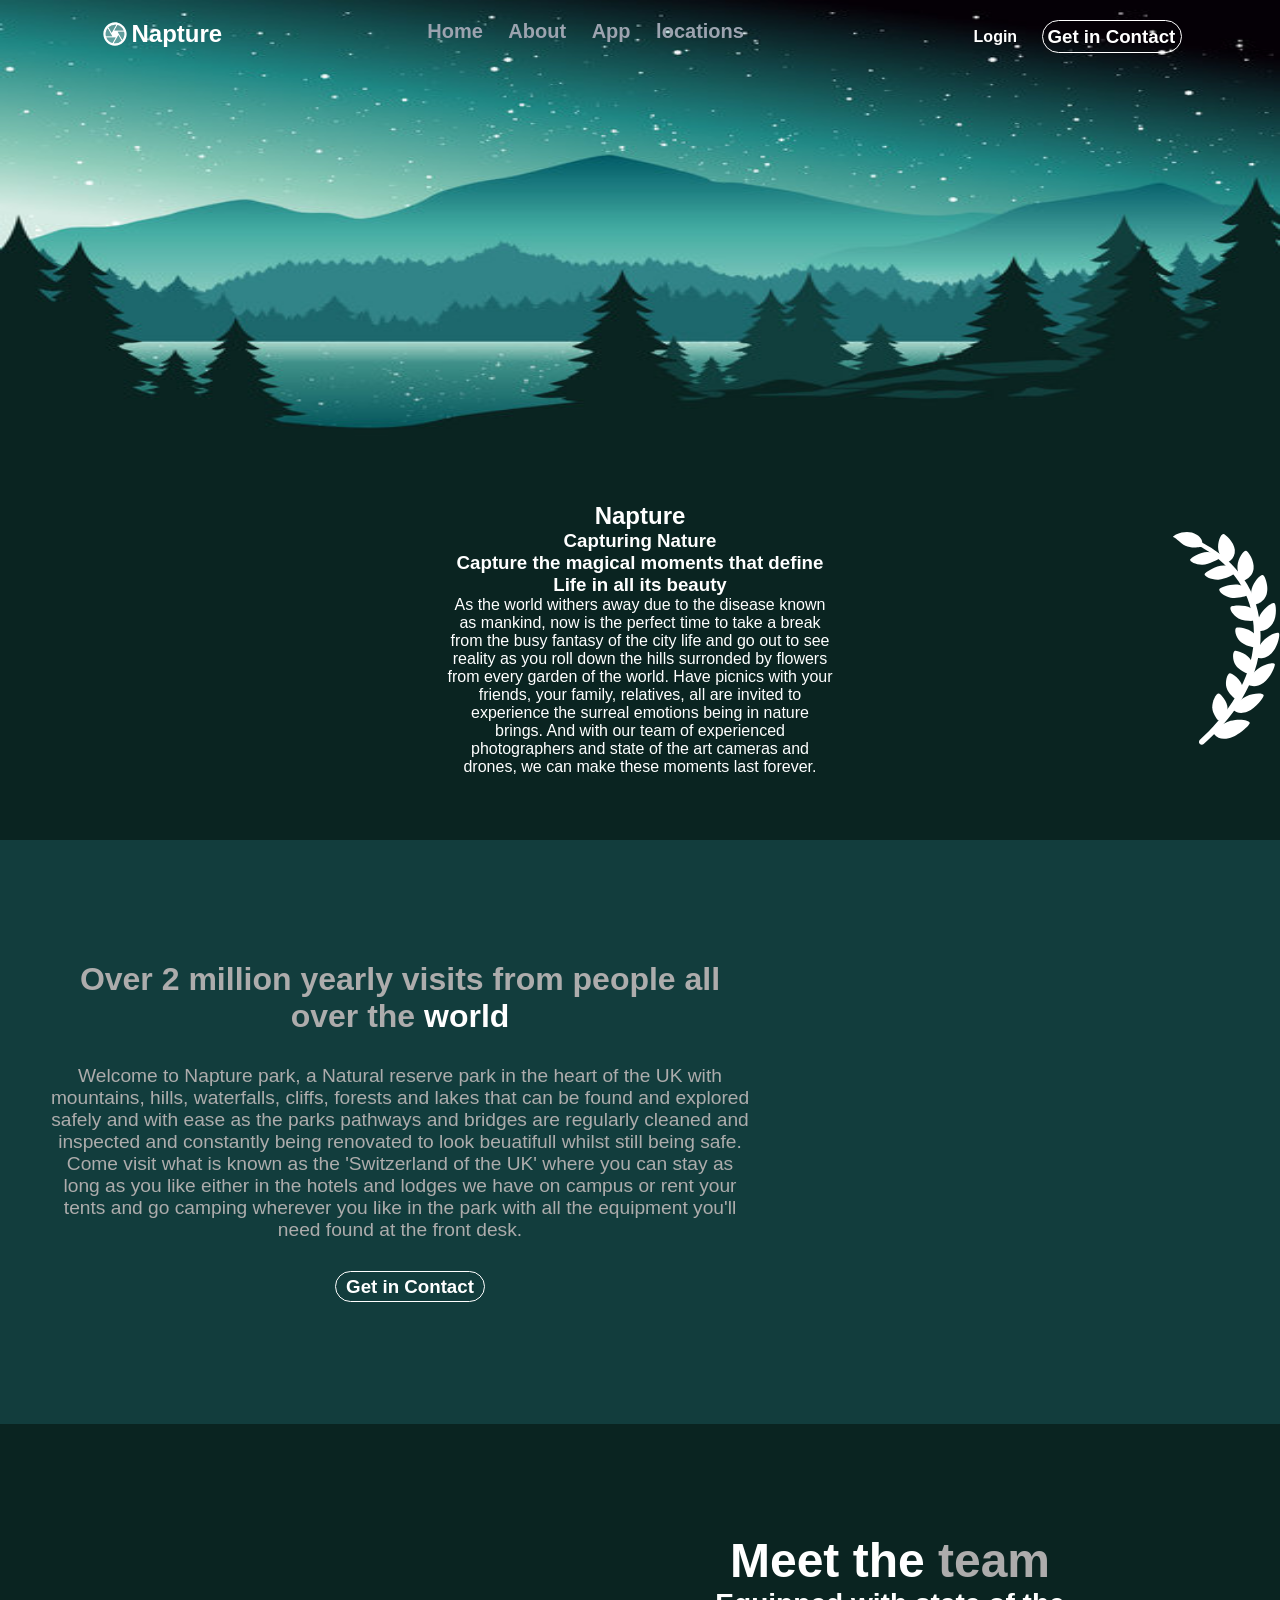
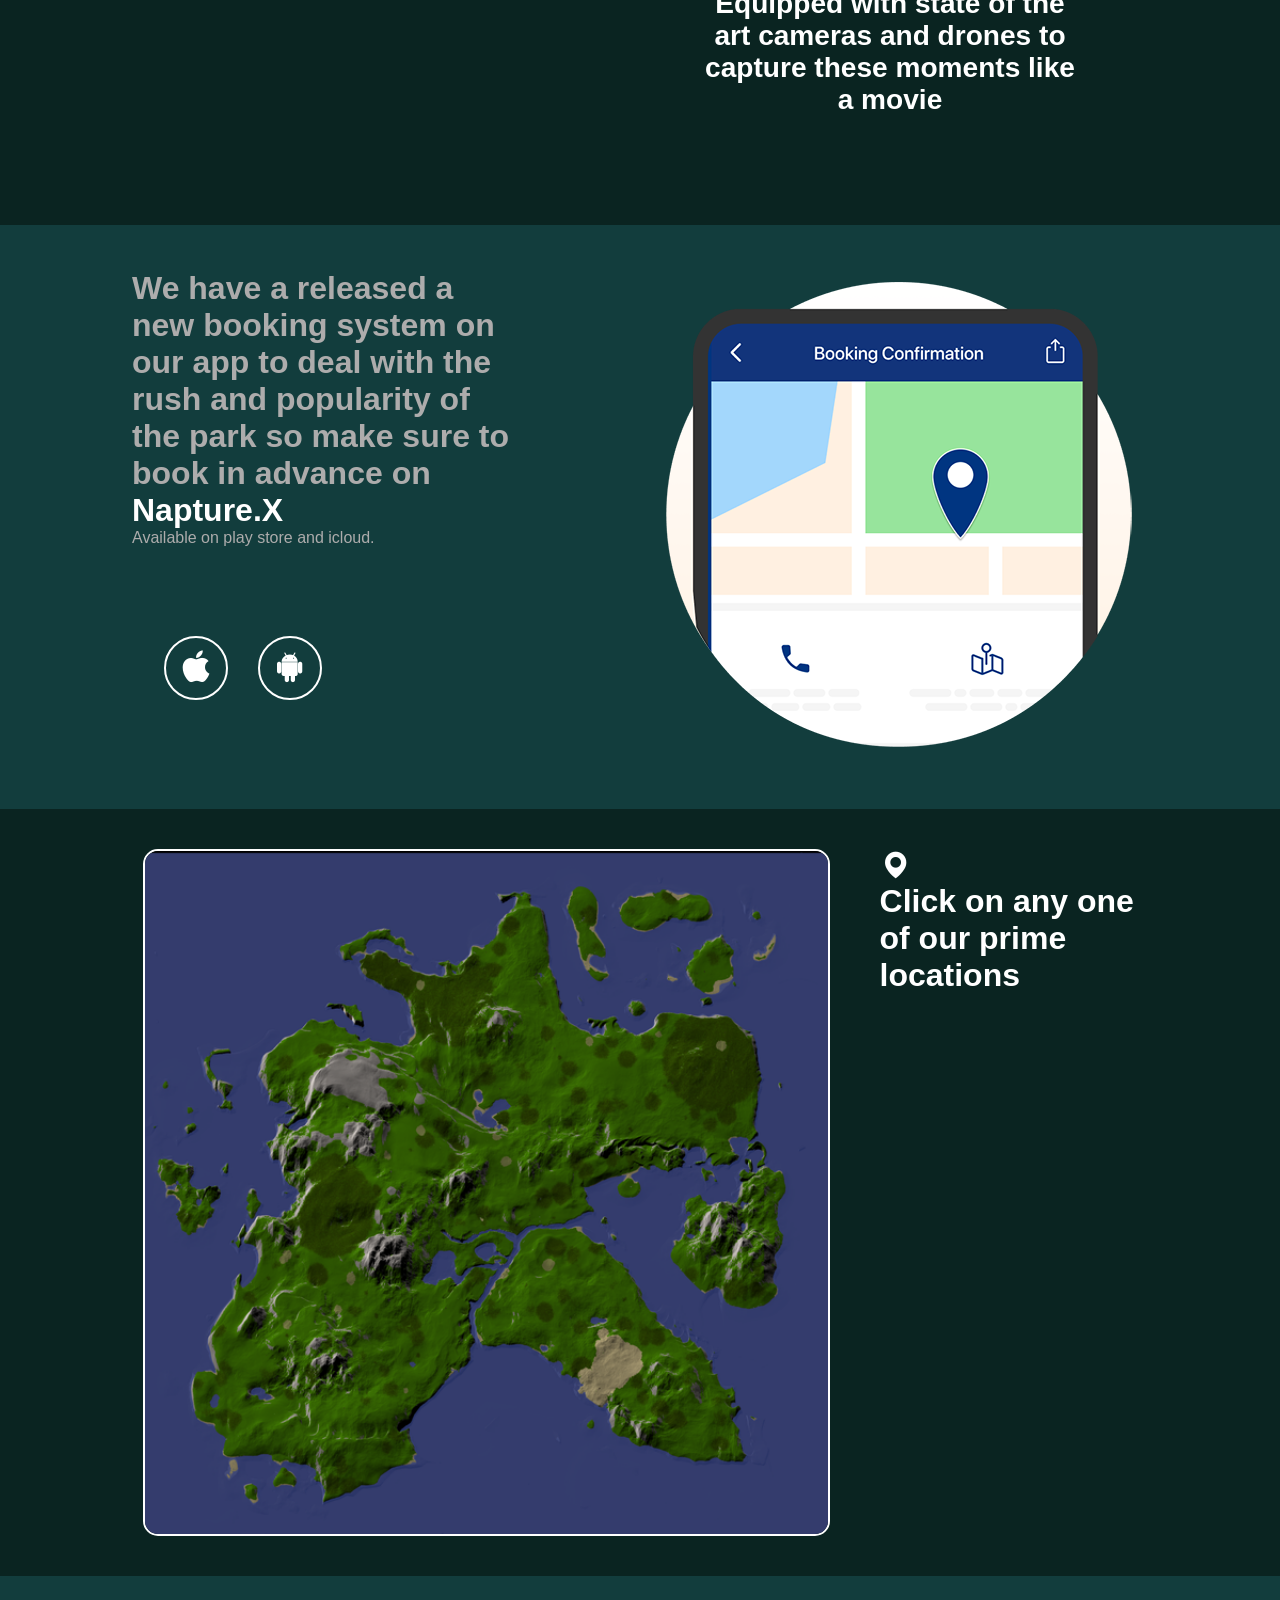
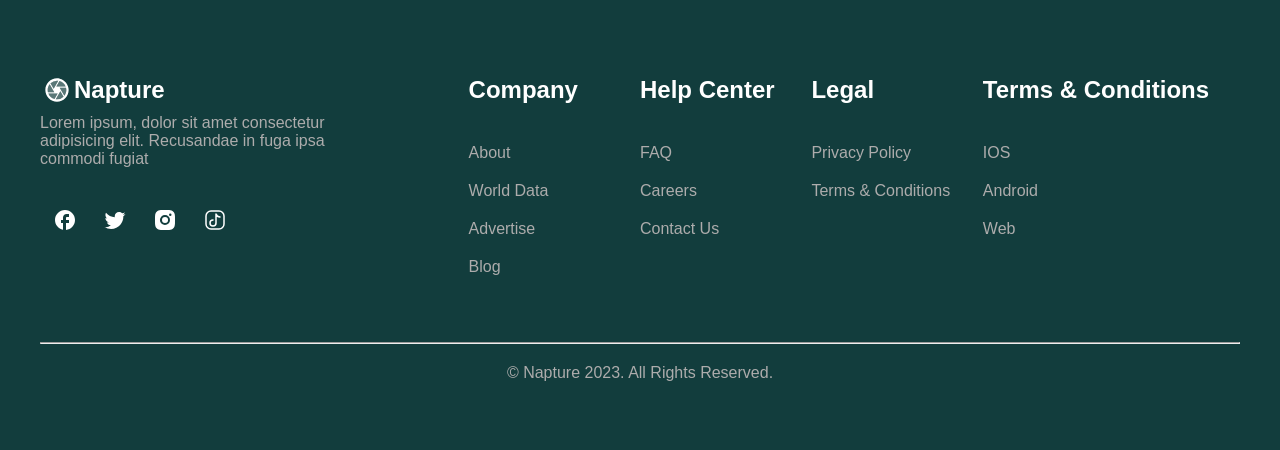
<file: index.html>
<!DOCTYPE html>
<html lang="en">

<head>
  <meta charset="UTF-8">
  <meta name="viewport" content="width=device-width, initial-scale=1.0">
  <link href='https://unpkg.com/boxicons@2.1.4/css/boxicons.min.css' rel='stylesheet'>

  <link rel="stylesheet" href="./main.css">
  <title>Main Page</title>
</head>

<header>
  <div class="firstCont">
    <svg xmlns="http://www.w3.org/2000/svg" width="34" height="28" viewBox="0 0 24 24">
      <path fill="white"
        d="M10.9 19.91c.36.05.72.09 1.1.09a8 8 0 0 0 5.61-2.3L14.89 13l-3.99 6.91zm-1.04-.21l2.71-4.7H4.59a8.033 8.033 0 0 0 5.27 4.7zM8.54 12L5.7 7.09A7.96 7.96 0 0 0 4 12c0 .69.1 1.36.26 2h5.43l-1.15-2zm9.76 4.91A7.96 7.96 0 0 0 20 12c0-.69-.1-1.36-.26-2h-5.43l3.99 6.91zM13.73 9h5.68a8.025 8.025 0 0 0-5.28-4.7L11.42 9h2.31zm-3.46 0l2.83-4.92C12.74 4.03 12.37 4 12 4c-2.18 0-4.16.88-5.6 2.3L9.12 11l1.15-2z"
        opacity=".3" />
      <path fill="white"
        d="M12 22c5.52 0 10-4.48 10-10c0-4.75-3.31-8.72-7.75-9.74l-.08-.04l-.01.02C13.46 2.09 12.74 2 12 2C6.48 2 2 6.48 2 12s4.48 10 10 10zm0-2c-.38 0-.74-.04-1.1-.09L14.89 13l2.72 4.7A8 8 0 0 1 12 20zm8-8c0 1.85-.64 3.55-1.7 4.91l-4-6.91h5.43c.17.64.27 1.31.27 2zm-.59-3h-7.99l2.71-4.7c2.4.66 4.35 2.42 5.28 4.7zM12 4c.37 0 .74.03 1.1.08L10.27 9l-1.15 2L6.4 6.3A7.958 7.958 0 0 1 12 4zm-8 8c0-1.85.64-3.55 1.7-4.91L8.54 12l1.15 2H4.26C4.1 13.36 4 12.69 4 12zm6.27 3h2.3l-2.71 4.7A8.05 8.05 0 0 1 4.58 15h5.69z" />
    </svg>
    <div class="Name">
      <a href="">
        <h2>Napture</h2>
      </a>
    </div>
  </div>

  <nav id="navbar">
    <div class="dropdown">
      <div class="dropBtnCont">
        <button class="dropbtn">
          <!--the hamburger icon-->
          <svg xmlns="http://www.w3.org/2000/svg" width="40" height="40" viewBox="0 0 24 24">
            <path fill="white" d="M4 6h16v2H4zm0 5h16v2H4zm0 5h16v2H4z" />
          </svg>
          <!--the hamburger icon-->
        </button>
      </div>
      <div class="dropdown-content">
        <a class="nav-link" href="#cardOne">
          Home
        </a>

        <a class="nav-link" href="#cardTwo">
          About
        </a>

        <a class="nav-link" href="#cardFour">
          App
        </a>

        <a class="nav-link" href="#cardFive">
          locations
        </a>
      </div>
    </div>
  </nav>

  <div class="headerExtra">
    <div class="log">
      <a id="logBtn">
        <h4>Login</h4>
      </a>
    </div>
    <div class="GIC">
      <a id="GICbtn">
        <h3>Get in Contact</h3>
      </a>
    </div>
  </div>
</header>

<body>
  <div class="gridContainer">
    <img class="natureBack" src="images/nature background.jpg">

    <div id="cardOne">
      <img class="hidden" src="./images/award-left.svg" alt="">
      <section class="oneSectionFirst hidden">
        <div class="Rating">
          <div class="Stars">
            <i class='bx bxs-star'></i>
            <i class='bx bxs-star'></i>
            <i class='bx bxs-star'></i>
            <i class='bx bxs-star'></i>
            <i class='bx bxs-star-half'></i>
          </div>

          <h4>"Beautifull scenary, with polite and proffesional staff. Me and my family loved our 5day stay here."
            <b></b> Stewart Jones
          </h4>
        </div>
      </section>
      <img class="hidden" src="./images/award-right.svg" alt="">
      <section class="oneSectionSecond">
        <h1>Napture</h1>
        <h3>Capturing Nature</h3>
        <h3>Capture the magical moments that define Life in all its beauty</h3>
        <p>As the world withers away due to the disease known as mankind, now is the perfect time to take a break from
          the
          busy fantasy of the city life and go out to see reality as you roll down the hills surronded by flowers from
          every garden of the world. Have picnics with your friends, your family, relatives, all are invited to
          experience
          the surreal emotions being in nature brings. And with our team of experienced photographers and state of the
          art
          cameras and drones, we can make these moments last forever.</p>
      </section>

      <img class="hidden" src="./images/award-left.svg" alt="">
      <section class="oneSectionFirst hidden">
        <div class="Rating">
          <div class="Stars">
            <i class='bx bxs-star'></i>
            <i class='bx bxs-star'></i>
            <i class='bx bxs-star'></i>
            <i class='bx bxs-star'></i>
            <i class='bx bxs-star-half'></i>
          </div>

          <h4>"Beautifull scenary, with polite and proffesional staff. Me and my family loved our 5day stay here."
            <b></b> Stewart Jones
          </h4>
        </div>
      </section>
      <img src="./images/award-right.svg" alt="">
    </div>

    <div id="cardTwo">
      <div class="txt-btn">
        <h1>Over 2 million yearly visits from people all over the <span class="lastWrd">world</span></h1>
        <p>Welcome to Napture park, a Natural reserve park in the heart of the UK with mountains, hills, waterfalls,
          cliffs, forests and lakes that can be found and explored safely and with ease as the parks pathways and
          bridges are regularly cleaned and inspected and constantly being renovated to look beuatifull whilst still
          being safe.
          Come visit what is known as the 'Switzerland of the UK' where you can stay as long as you like either in the
          hotels and lodges we have on campus or rent your tents and go camping wherever you like in the park with all
          the equipment you'll need found at the front desk.</p>
        <div class="headerExtra">
          <div class="GIC">
            <a id="GICbtnG">
              <h3>Get in Contact</h3>
            </a>
          </div>
        </div>
      </div>
      <div class="gallery hidden">
        <a class="logojs" target="_blank" href="../images/img-grid-1.jpg"><img src="./images/img-grid-1.jpg"
            alt=""></a>
        <a class="logojs" target="_blank" href="../images/img-grid-2.jpg"><img src="./images/img-grid-2.jpg"
            alt=""></a>
        <a class="logojs" target="_blank" href="../images/img-grid-3.jpg"><img src="./images/img-grid-3.jpg"
            alt=""></a>
        <a class="logojs" target="_blank" href="../images/img-grid-4.jpg"><img src="./images/img-grid-4.jpg"
            alt=""></a>
        <a class="logojs" target="_blank" href="../images/img-grid-5.jpg"><img src="./images/img-grid-5.jpg"
            alt=""></a>
      </div>
    </div>

    <div id="cardThree">
      <div class="cameraTeam hidden">
        <a class="logojs" target="_blank" href="../images/Cteam-1.jpeg"><img src="./images/Cteam-1.jpeg"></a>
        <a class="logojs" target="_blank" href="../images/Cteam-2.jpeg"><img src="./images/Cteam-2.jpeg"></a>
        <a class="logojs" target="_blank" href="../images/Cteam-3.jpeg"><img src="./images/Cteam-3.jpeg"></a>
      </div>
      <div class="text">
        <h1>Meet the <span class="lastWrdTwo">team</span></h1>
        <h3>Equipped with state of the art cameras and drones to capture these moments
          like a movie</h3>
      </div>
    </div>

    <div id="cardFour">
      <div class="txt">
        <h1>We have a released a new booking system on our app to deal with the rush and popularity of the park so make
          sure to book in advance on <span class="lastWrd">Napture.X</span></h1>
        <p>Available on play store and icloud.</p>
        <div class="home-sci2">
          <a class="logojs" target="_blank" href="https://www.apple.com/"><i class='bx bxl-apple'></i></a>
          <a class="logojs" target="_blank" href="https://android.com/"><i class='bx bxl-android'></i></a>
        </div>
      </div>
      <div>
        <a target="_blank" href="http://napture.com"><img class="transform" src="./images/iphone-booking.png"></a>
      </div>
    </div>

    <div>

      <div class="green">
        <div id="cardFive">
          <div class="map">
            <img src="./images/park-map.png" />
            <div id="imgBtnA" class="firstSpot logojs hidden imgBtn"><i class='bx bxs-map'></i></div>
            <div id="imgBtnB" class="secondSpot logojs hidden imgBtn"><i class='bx bxs-map'></i></div>
            <div id="imgBtnC" class="thirdSpot logojs hidden imgBtn"><i class='bx bxs-map'></i></div>
            <div id="imgBtnD" class="fourthSpot logojs hidden imgBtn"><i class='bx bxs-map'></i></div>
          </div>
          <div class="primeLctn">
            <i class='bx bxs-map'></i>
            <h1>Click on any one of our prime locations</h1>
          </div>
        </div>
      </div>
    </div>
    <div id="cardSix">
      <div class="allContent">
        <div class="footContent">
          <div class="firstSection">
            <div class="nameLogo">
              <svg xmlns="http://www.w3.org/2000/svg" width="34" height="28" viewBox="0 0 24 24">
                <path fill="white" d="M10.9 19.91c.36.05.72.09 1.1.09a8 8 0 0 0 5.61-2.3L14.89 13l-3.99 6.91zm-1.04-.21l2.71-4.7H4.59a8.033 8.033 0 0 0 5.27 4.7zM8.54 12L5.7 7.09A7.96 7.96 0 0 0 4 12c0 .69.1
                   1.36.26 2h5.43l-1.15-2zm9.76 4.91A7.96 7.96 0 0 0 20 12c0-.69-.1-1.36-.26-2h-5.43l3.99 6.91zM13.73 9h5.68a8.025 8.025 0 0 0-5.28-4.7L11.42 9h2.31zm-3.46 0l2.83-4.92C12.74 4.03 12.37 4 12
                    4c-2.18 0-4.16.88-5.6 2.3L9.12 11l1.15-2z" opacity=".3" />
                <path fill="white"
                  d="M12 22c5.52 0 10-4.48 10-10c0-4.75-3.31-8.72-7.75-9.74l-.08-.04l-.01.02C13.46 2.09 12.74 2 12 2C6.48 2 2 6.48 2 12s4.48 10 10 10zm0-2c-.38 0-.74-.04-1.1-.09L14.89 13l2.72 4.7A8 8 0 0 1 12
                   20zm8-8c0 1.85-.64 3.55-1.7 4.91l-4-6.91h5.43c.17.64.27 1.31.27 2zm-.59-3h-7.99l2.71-4.7c2.4.66 4.35 2.42 5.28 4.7zM12 4c.37 0 .74.03 1.1.08L10.27 9l-1.15 2L6.4 6.3A7.958 7.958 0 0 1 12 4zm-8
                    8c0-1.85.64-3.55 1.7-4.91L8.54 12l1.15 2H4.26C4.1 13.36 4 12.69 4 12zm6.27 3h2.3l-2.71 4.7A8.05 8.05 0 0 1 4.58 15h5.69z" />
              </svg>
              <h2>Napture</h2>
            </div>
            <p class="subName">Lorem ipsum, dolor sit amet consectetur adipisicing elit. Recusandae in fuga ipsa commodi
              fugiat</p>
            <div class="socialLogo">
              <a href="https://facebook.com"><svg xmlns="http://www.w3.org/2000/svg" width="24" height="24"
                  viewBox="0 0 24 24">
                  <path fill="white"
                    d="M22 12c0-5.52-4.48-10-10-10S2 6.48 2 12c0 4.84 3.44 8.87 8 9.8V15H8v-3h2V9.5C10 7.57 11.57 6 13.5 6H16v3h-2c-.55 0-1 .45-1 1v2h3v3h-3v6.95c5.05-.5 9-4.76 9-9.95z" />
                </svg></a>
              <a href="https://twitter.com">
                <svg xmlns="http://www.w3.org/2000/svg" width="24" height="24" viewBox="0 0 24 24">
                  <path fill="white"
                    d="M22.46 6c-.77.35-1.6.58-2.46.69c.88-.53 1.56-1.37 1.88-2.38c-.83.5-1.75.85-2.72 1.05C18.37 4.5 17.26 4 16 4c-2.35 0-4.27 1.92-4.27 4.29c0 .34.04.67.11.98C8.28 9.09 5.11 7.38 3 4.79c-.37.63-.58 1.37-.58 2.15c0 1.49.75 2.81 1.91 3.56c-.71 0-1.37-.2-1.95-.5v.03c0 2.08 1.48 3.82 3.44 4.21a4.22 4.22 0 0 1-1.93.07a4.28 4.28 0 0 0 4 2.98a8.521 8.521 0 0 1-5.33 1.84c-.34 0-.68-.02-1.02-.06C3.44 20.29 5.7 21 8.12 21C16 21 20.33 14.46 20.33 8.79c0-.19 0-.37-.01-.56c.84-.6 1.56-1.36 2.14-2.23Z" />
                </svg>
              </a>
              <a href="https://instagram.com"><svg xmlns="http://www.w3.org/2000/svg" width="24" height="24"
                  viewBox="0 0 24 24">
                  <path fill="white" d="M13.028 2.001a78.82 78.82 0 0 1 2.189.022l.194.007c.224.008.445.018.712.03c1.064.05 1.79.218 2.427.465c.66.254 1.216.598 1.772 1.154a4.908 4.908 0 0 1 1.153 1.771c.247.637.415
                     1.364.465 2.428c.012.266.022.488.03.712l.006.194a79 79 0 0 1 .023 2.188l.001.746v1.31a78.836 78.836 0 0 1-.023 2.189l-.006.194c-.008.224-.018.445-.03.712c-.05 1.064-.22 1.79-.466
                      2.427a4.884 4.884 0 0 1-1.153 1.772a4.915 4.915 0 0 1-1.772 1.153c-.637.247-1.363.415-2.427.465c-.267.012-.488.022-.712.03l-.194.006a79 79 0 0 1-2.189.023l-.746.001h-1.309a78.836
                       78.836 0 0 1-2.189-.023l-.194-.006a60.64 60.64 0 0 1-.712-.03c-1.064-.05-1.79-.22-2.428-.466a4.89 4.89 0 0 1-1.771-1.153a4.904 4.904 0 0 1-1.154-1.772c-.247-.637-.415-1.363-.465-2.427a74.367
                        74.367 0 0 1-.03-.712l-.005-.194A79.053 79.053 0 0 1 2 13.028v-2.056a78.82 78.82 0 0 1 .022-2.188l.007-.194c.008-.224.018-.446.03-.712c.05-1.065.218-1.79.465-2.428A4.88 4.88 0 0 1 3.68
                         3.68a4.897 4.897 0 0 1 1.77-1.155c.638-.247 1.363-.415 2.428-.465l.712-.03l.194-.005A79.053 79.053 0 0 1 10.972 2h2.056Zm-1.028 5A5 5 0 1 0 12 17a5 5 0 0 0 0-10Zm0 2A3 3 0 1 1 12.001
                          15a3 3 0 0 1 0-6Zm5.25-3.5a1.25 1.25 0 0 0 0 2.498a1.25 1.25 0 0 0 0-2.5Z" />
                </svg></a>
              <a href="https://tiktok.com"><svg xmlns="http://www.w3.org/2000/svg" width="24" height="24"
                  viewBox="0 0 24 24">
                  <g fill="none" stroke="white" stroke-linecap="round" stroke-linejoin="round" stroke-width="1.5">
                    <path d="M21 8v8a5 5 0 0 1-5 5H8a5 5 0 0 1-5-5V8a5 5 0 0 1 5-5h8a5 5 0 0 1 5 5Z" />
                    <path d="M10 12a3 3 0 1 0 3 3V6c.333 1 1.6 3 4 3" />
                  </g>
                </svg></a>
            </div>
          </div>

          <div class="firstList">
            <h2>Company</h2>
            <a href="">About</a>
            <a href="">World Data</a>
            <a href="">Advertise</a>
            <a href="">Blog</a>
          </div>

          <div class="secondList">
            <h2>Help Center</h2>
            <a href="">FAQ</a>
            <a href="">Careers</a>
            <a href="">Contact Us</a>
          </div>

          <div class="thirdList">
            <h2>Legal</h2>
            <a href="">Privacy Policy</a>
            <a href="">Terms & Conditions</a>
          </div>

          <div class="fourthList">
            <h2>Terms & Conditions</h2>
            <a href="">IOS</a>
            <a href="">Android</a>
            <a href="">Web</a>
          </div>
        </div>

        <hr>
        <p class="lastP">© Napture 2023. All Rights Reserved.</p>
      </div>
    </div>
  </div>


  <div id="loginPopUp">
    <div class="loginContainer">
      <svg id="extBtn" xmlns="http://www.w3.org/2000/svg" width="48" height="48" viewBox="0 0 24 24"
        style="fill: rgba(0, 0, 0, 1);transform: msFilter">
        <path
          d="m16.192 6.344-4.243 4.242-4.242-4.242-1.414 1.414L10.535 12l-4.242 4.242 1.414 1.414 4.242-4.242 4.243 4.242 1.414-1.414L13.364 12l4.242-4.242z">
        </path>
      </svg>
      <form id="login-form">
        <fieldset>
          <label class="name-label" id="name-label" for="name">Enter Your Full Name: <input id="name" name="name"
              type="text" placeholder="Your Full Name..." required /></label>
          <label class="password-label" id="Password-label" for="password">Enter Your Password: <input id="password"
              name="password" type="password" min="8" max="90" placeholder="Password..." required /></label>
        </fieldset>
        <button id="submit" type="submit">submit</button>
      </form>
      <a href="">Forgot Your Password</a>
    </div>
  </div>

  <div id="GICpopUp">
    <div class="GICcontainer">
      <i id="extBtnG" class='bx bx-x'></i>
      <form id="GIC-form">
        <fieldset>
          <label class="name-label" id="name-label" for="name">Enter Your Full Name: <input id="name" name="name"
              type="text" placeholder="Your Full Name..." required /></label>
          <label class="email-label" id="email-label" for="email">Enter Your Email: <input id="email" name="email"
              type="email" placeholder="JohnDoe12@email.com..." required /></label>
          <label for="reason">Please state your query:
            <textarea id="reason" name="reason" rows="3" cols="30"
              placeholder="i have a problem signing in on the app..."></textarea>
          </label>
        </fieldset>
        </fieldset>
        <button id="submit" type="submit">submit</button>
      </form>
    </div>
  </div>

  <div id="imgHidA">
    <svg id="extBtnA" xmlns="http://www.w3.org/2000/svg" width="256" height="256" viewBox="0 0 256 256">
      <path fill="currentColor"
        d="M208.49 191.51a12 12 0 0 1-17 17L128 145l-63.51 63.49a12 12 0 0 1-17-17L111 128L47.51 64.49a12 12 0 0 1 17-17L128 111l63.51-63.52a12 12 0 0 1 17 17L145 128Z" />
    </svg>
    <img src="./images/img-grid-19.jpg">
  </div>

  <div id="imgHidB">
    <svg id="extBtnB" xmlns="http://www.w3.org/2000/svg" width="256" height="256" viewBox="0 0 256 256">
      <path fill="currentColor"
        d="M208.49 191.51a12 12 0 0 1-17 17L128 145l-63.51 63.49a12 12 0 0 1-17-17L111 128L47.51 64.49a12 12 0 0 1 17-17L128 111l63.51-63.52a12 12 0 0 1 17 17L145 128Z" />
    </svg>
    <img src="./images/img-grid-6.jpeg">
  </div>

  <div id="imgHidC">
    <svg id="extBtnC" xmlns="http://www.w3.org/2000/svg" width="256" height="256" viewBox="0 0 256 256">
      <path fill="currentColor"
        d="M208.49 191.51a12 12 0 0 1-17 17L128 145l-63.51 63.49a12 12 0 0 1-17-17L111 128L47.51 64.49a12 12 0 0 1 17-17L128 111l63.51-63.52a12 12 0 0 1 17 17L145 128Z" />
    </svg>
    <img src="./images/img-grid-20.jpg">
  </div>

  <div id="imgHidD">
    <svg id="extBtnD" xmlns="http://www.w3.org/2000/svg" width="256" height="256" viewBox="0 0 256 256">
      <path fill="currentColor"
        d="M208.49 191.51a12 12 0 0 1-17 17L128 145l-63.51 63.49a12 12 0 0 1-17-17L111 128L47.51 64.49a12 12 0 0 1 17-17L128 111l63.51-63.52a12 12 0 0 1 17 17L145 128Z" />
    </svg>
    <img src="./images/img-grid-25.jpg">
  </div>
  <script src="./main.js"></script>
</body>

</html>
</file>
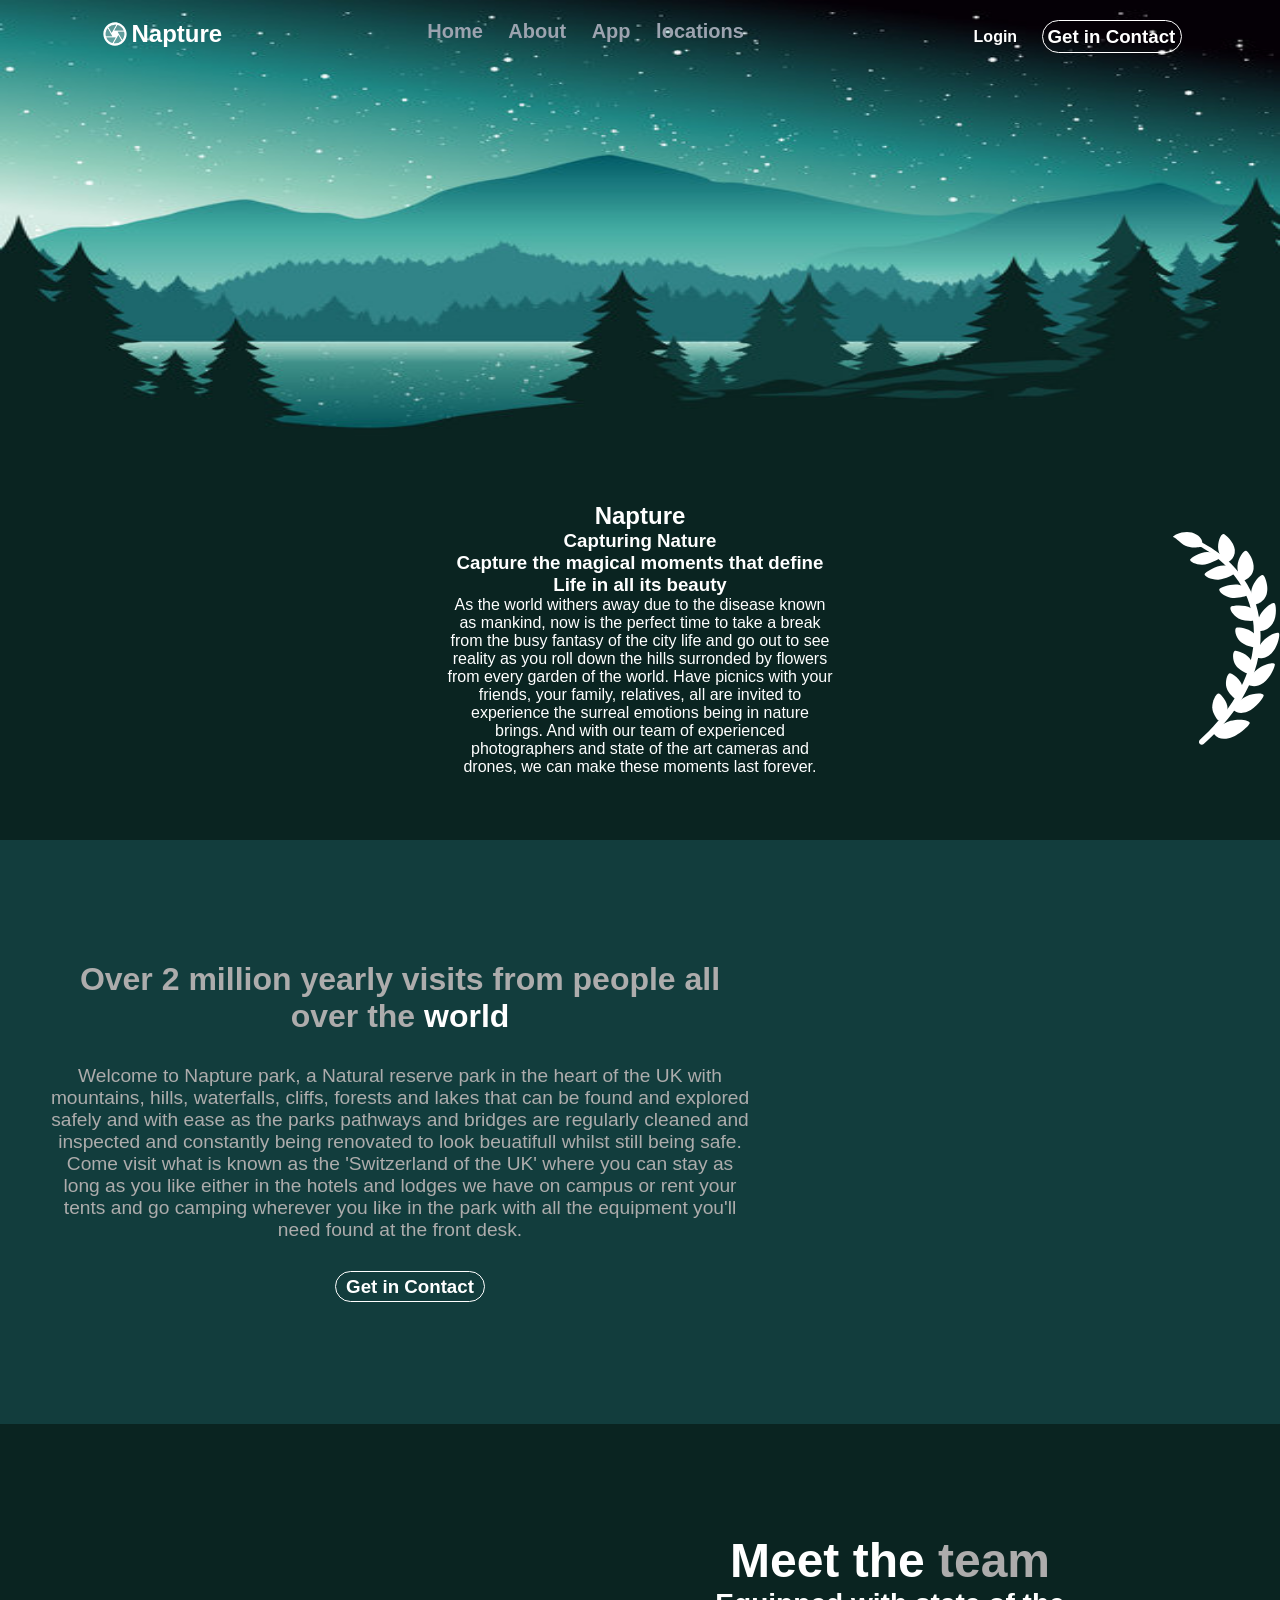
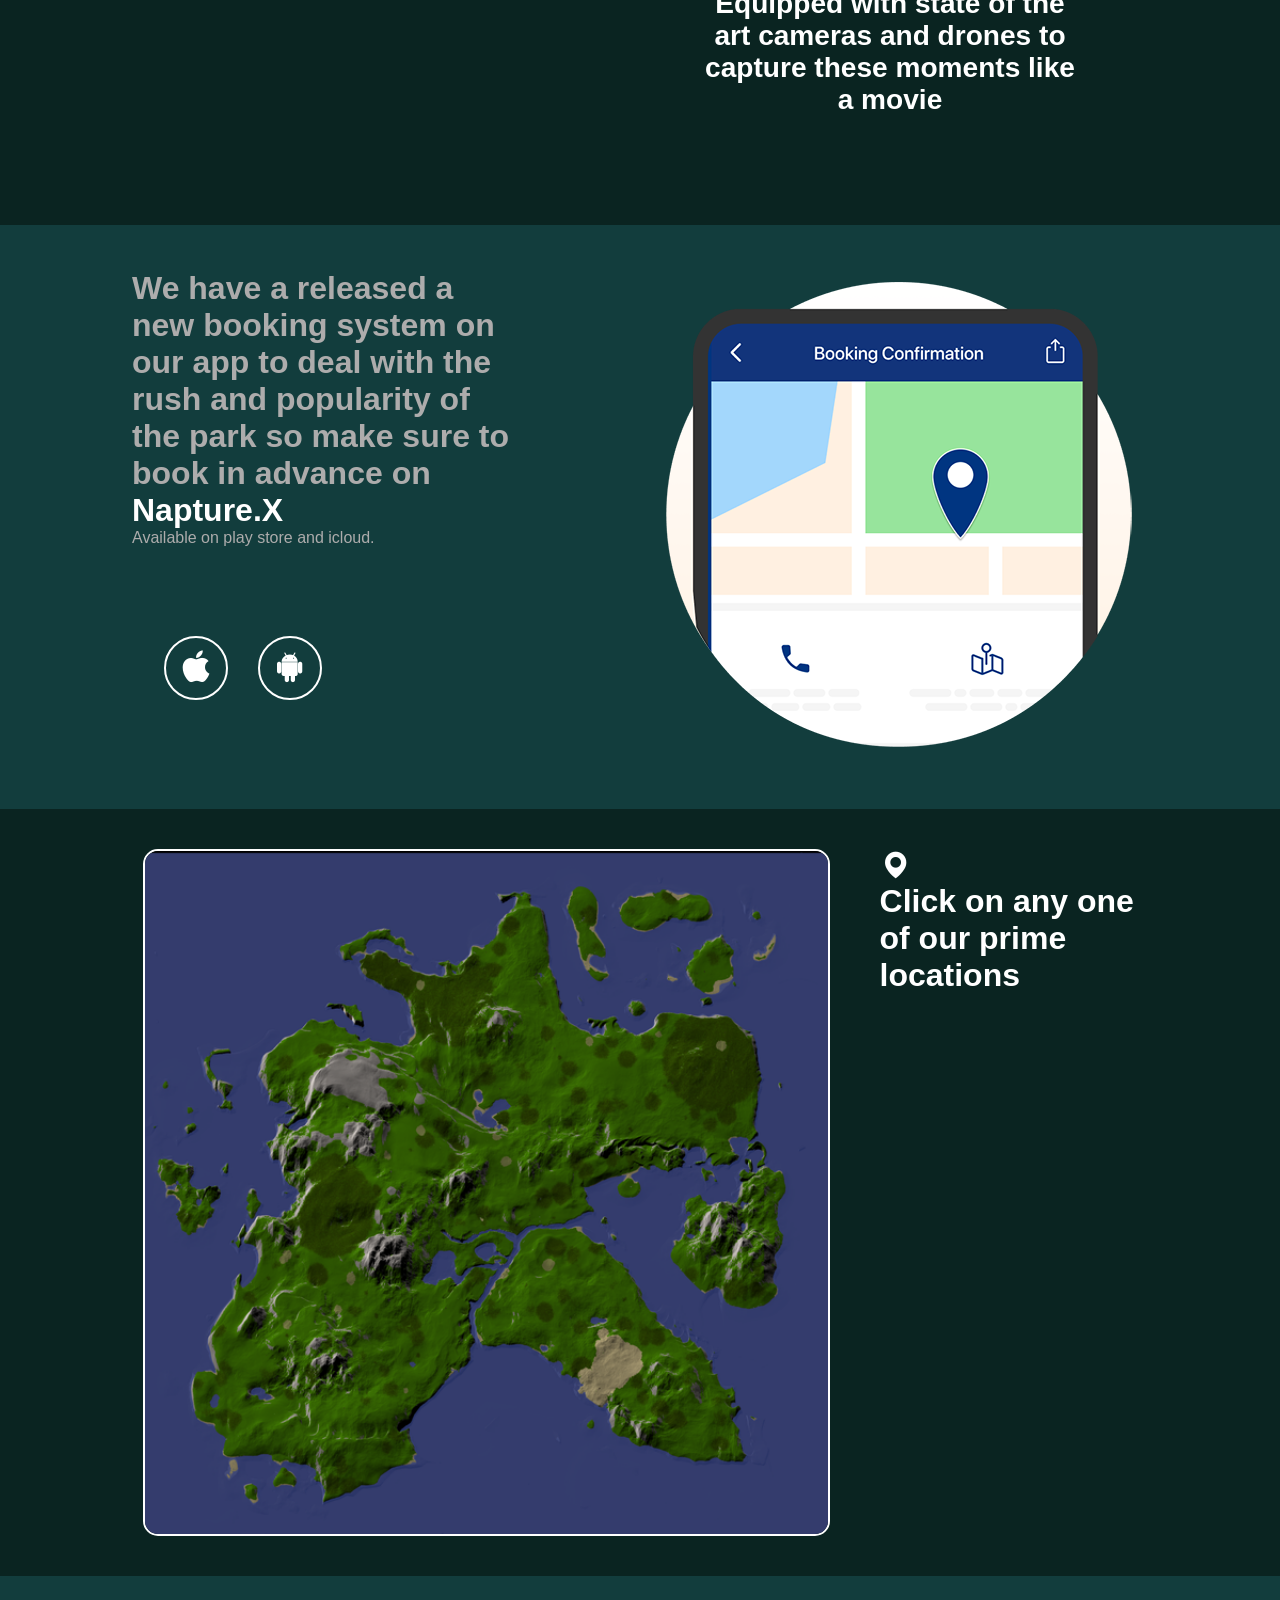
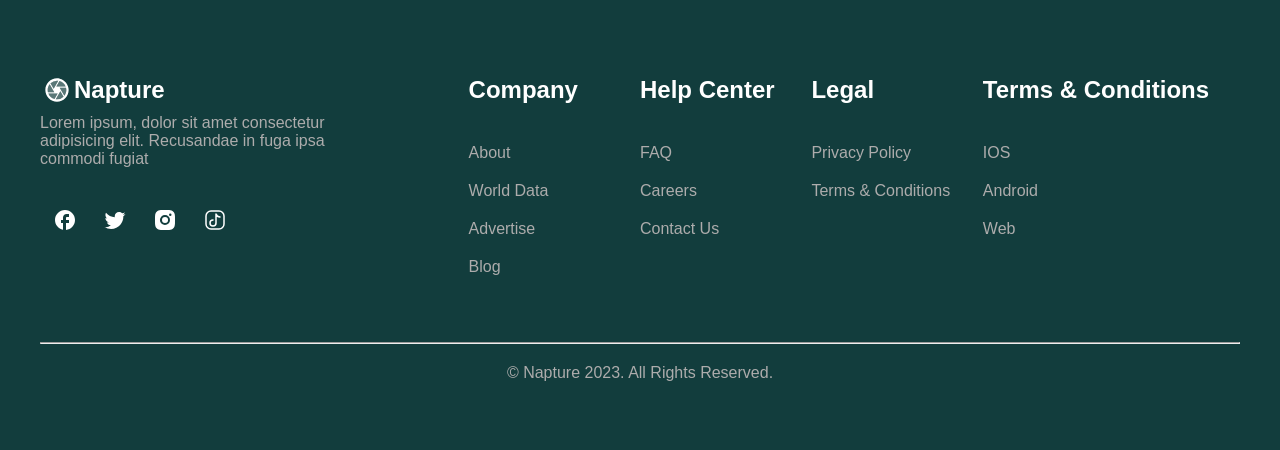
<file: main.html>
<!DOCTYPE html>
<html lang="en">

<head>
  <meta charset="UTF-8">
  <meta name="viewport" content="width=device-width, initial-scale=1.0">
  <link href='https://unpkg.com/boxicons@2.1.4/css/boxicons.min.css' rel='stylesheet'>

  <link rel="stylesheet" href="./main.css">
  <title>Main Page</title>
</head>

<header>
  <div class="firstCont">
    <svg xmlns="http://www.w3.org/2000/svg" width="34" height="28" viewBox="0 0 24 24">
      <path fill="white"
        d="M10.9 19.91c.36.05.72.09 1.1.09a8 8 0 0 0 5.61-2.3L14.89 13l-3.99 6.91zm-1.04-.21l2.71-4.7H4.59a8.033 8.033 0 0 0 5.27 4.7zM8.54 12L5.7 7.09A7.96 7.96 0 0 0 4 12c0 .69.1 1.36.26 2h5.43l-1.15-2zm9.76 4.91A7.96 7.96 0 0 0 20 12c0-.69-.1-1.36-.26-2h-5.43l3.99 6.91zM13.73 9h5.68a8.025 8.025 0 0 0-5.28-4.7L11.42 9h2.31zm-3.46 0l2.83-4.92C12.74 4.03 12.37 4 12 4c-2.18 0-4.16.88-5.6 2.3L9.12 11l1.15-2z"
        opacity=".3" />
      <path fill="white"
        d="M12 22c5.52 0 10-4.48 10-10c0-4.75-3.31-8.72-7.75-9.74l-.08-.04l-.01.02C13.46 2.09 12.74 2 12 2C6.48 2 2 6.48 2 12s4.48 10 10 10zm0-2c-.38 0-.74-.04-1.1-.09L14.89 13l2.72 4.7A8 8 0 0 1 12 20zm8-8c0 1.85-.64 3.55-1.7 4.91l-4-6.91h5.43c.17.64.27 1.31.27 2zm-.59-3h-7.99l2.71-4.7c2.4.66 4.35 2.42 5.28 4.7zM12 4c.37 0 .74.03 1.1.08L10.27 9l-1.15 2L6.4 6.3A7.958 7.958 0 0 1 12 4zm-8 8c0-1.85.64-3.55 1.7-4.91L8.54 12l1.15 2H4.26C4.1 13.36 4 12.69 4 12zm6.27 3h2.3l-2.71 4.7A8.05 8.05 0 0 1 4.58 15h5.69z" />
    </svg>
    <div class="Name">
      <a href="">
        <h2>Napture</h2>
      </a>
    </div>
  </div>

  <nav id="navbar">
    <div class="dropdown">
      <div class="dropBtnCont">
        <button class="dropbtn">
          <!--the hamburger icon-->
          <svg xmlns="http://www.w3.org/2000/svg" width="40" height="40" viewBox="0 0 24 24">
            <path fill="white" d="M4 6h16v2H4zm0 5h16v2H4zm0 5h16v2H4z" />
          </svg>
          <!--the hamburger icon-->
        </button>
      </div>
      <div class="dropdown-content">
        <a class="nav-link" href="#cardOne">
          Home
        </a>

        <a class="nav-link" href="#cardTwo">
          About
        </a>

        <a class="nav-link" href="#cardFour">
          App
        </a>

        <a class="nav-link" href="#cardFive">
          locations
        </a>
      </div>
    </div>
  </nav>

  <div class="headerExtra">
    <div class="log">
      <a id="logBtn">
        <h4>Login</h4>
      </a>
    </div>
    <div class="GIC">
      <a id="GICbtn">
        <h3>Get in Contact</h3>
      </a>
    </div>
  </div>
</header>

<body>
  <div class="gridContainer">
    <img class="natureBack" src="../images/nature background.jpg">

    <div id="cardOne">
      <img class="hidden" src="../images/award-left.svg" alt="">
      <section class="oneSectionFirst hidden">
        <div class="Rating">
          <div class="Stars">
            <i class='bx bxs-star'></i>
            <i class='bx bxs-star'></i>
            <i class='bx bxs-star'></i>
            <i class='bx bxs-star'></i>
            <i class='bx bxs-star-half'></i>
          </div>

          <h4>"Beautifull scenary, with polite and proffesional staff. Me and my family loved our 5day stay here."
            <b></b> Stewart Jones
          </h4>
        </div>
      </section>
      <img class="hidden" src="../images/award-right.svg" alt="">
      <section class="oneSectionSecond">
        <h1>Napture</h1>
        <h3>Capturing Nature</h3>
        <h3>Capture the magical moments that define Life in all its beauty</h3>
        <p>As the world withers away due to the disease known as mankind, now is the perfect time to take a break from
          the
          busy fantasy of the city life and go out to see reality as you roll down the hills surronded by flowers from
          every garden of the world. Have picnics with your friends, your family, relatives, all are invited to
          experience
          the surreal emotions being in nature brings. And with our team of experienced photographers and state of the
          art
          cameras and drones, we can make these moments last forever.</p>
      </section>

      <img class="hidden" src="../images/award-left.svg" alt="">
      <section class="oneSectionFirst hidden">
        <div class="Rating">
          <div class="Stars">
            <i class='bx bxs-star'></i>
            <i class='bx bxs-star'></i>
            <i class='bx bxs-star'></i>
            <i class='bx bxs-star'></i>
            <i class='bx bxs-star-half'></i>
          </div>

          <h4>"Beautifull scenary, with polite and proffesional staff. Me and my family loved our 5day stay here."
            <b></b> Stewart Jones
          </h4>
        </div>
      </section>
      <img src="../images/award-right.svg" alt="">
    </div>

    <div id="cardTwo">
      <div class="txt-btn">
        <h1>Over 2 million yearly visits from people all over the <span class="lastWrd">world</span></h1>
        <p>Welcome to Napture park, a Natural reserve park in the heart of the UK with mountains, hills, waterfalls,
          cliffs, forests and lakes that can be found and explored safely and with ease as the parks pathways and
          bridges are regularly cleaned and inspected and constantly being renovated to look beuatifull whilst still
          being safe.
          Come visit what is known as the 'Switzerland of the UK' where you can stay as long as you like either in the
          hotels and lodges we have on campus or rent your tents and go camping wherever you like in the park with all
          the equipment you'll need found at the front desk.</p>
        <div class="headerExtra">
          <div class="GIC">
            <a id="GICbtnG">
              <h3>Get in Contact</h3>
            </a>
          </div>
        </div>
      </div>
      <div class="gallery hidden">
        <a class="logojs" target="_blank" href="../images/img-grid-1.jpg"><img src="../images/img-grid-1.jpg"
            alt=""></a>
        <a class="logojs" target="_blank" href="../images/img-grid-2.jpg"><img src="../images/img-grid-2.jpg"
            alt=""></a>
        <a class="logojs" target="_blank" href="../images/img-grid-3.jpg"><img src="../images/img-grid-3.jpg"
            alt=""></a>
        <a class="logojs" target="_blank" href="../images/img-grid-4.jpg"><img src="../images/img-grid-4.jpg"
            alt=""></a>
        <a class="logojs" target="_blank" href="../images/img-grid-5.jpg"><img src="../images/img-grid-5.jpg"
            alt=""></a>
      </div>
    </div>

    <div id="cardThree">
      <div class="cameraTeam hidden">
        <a class="logojs" target="_blank" href="../images/Cteam-1.jpeg"><img src="../images/Cteam-1.jpeg"></a>
        <a class="logojs" target="_blank" href="../images/Cteam-2.jpeg"><img src="../images/Cteam-2.jpeg"></a>
        <a class="logojs" target="_blank" href="../images/Cteam-3.jpeg"><img src="../images/Cteam-3.jpeg"></a>
      </div>
      <div class="text">
        <h1>Meet the <span class="lastWrdTwo">team</span></h1>
        <h3>Equipped with state of the art cameras and drones to capture these moments
          like a movie</h3>
      </div>
    </div>

    <div id="cardFour">
      <div class="txt">
        <h1>We have a released a new booking system on our app to deal with the rush and popularity of the park so make
          sure to book in advance on <span class="lastWrd">Napture.X</span></h1>
        <p>Available on play store and icloud.</p>
        <div class="home-sci2">
          <a class="logojs" target="_blank" href="https://www.apple.com/"><i class='bx bxl-apple'></i></a>
          <a class="logojs" target="_blank" href="https://android.com/"><i class='bx bxl-android'></i></a>
        </div>
      </div>
      <div>
        <a target="_blank" href="http://napture.com"><img class="transform" src="../images/iphone-booking.png"></a>
      </div>
    </div>

    <div>

      <div class="green">
        <div id="cardFive">
          <div class="map">
            <img src="../images/park-map.png" />
            <div id="imgBtnA" class="firstSpot logojs hidden imgBtn"><i class='bx bxs-map'></i></div>
            <div id="imgBtnB" class="secondSpot logojs hidden imgBtn"><i class='bx bxs-map'></i></div>
            <div id="imgBtnC" class="thirdSpot logojs hidden imgBtn"><i class='bx bxs-map'></i></div>
            <div id="imgBtnD" class="fourthSpot logojs hidden imgBtn"><i class='bx bxs-map'></i></div>
          </div>
          <div class="primeLctn">
            <i class='bx bxs-map'></i>
            <h1>Click on any one of our prime locations</h1>
          </div>
        </div>
      </div>
    </div>
    <div id="cardSix">
      <div class="allContent">
        <div class="footContent">
          <div class="firstSection">
            <div class="nameLogo">
              <svg xmlns="http://www.w3.org/2000/svg" width="34" height="28" viewBox="0 0 24 24">
                <path fill="white" d="M10.9 19.91c.36.05.72.09 1.1.09a8 8 0 0 0 5.61-2.3L14.89 13l-3.99 6.91zm-1.04-.21l2.71-4.7H4.59a8.033 8.033 0 0 0 5.27 4.7zM8.54 12L5.7 7.09A7.96 7.96 0 0 0 4 12c0 .69.1
                   1.36.26 2h5.43l-1.15-2zm9.76 4.91A7.96 7.96 0 0 0 20 12c0-.69-.1-1.36-.26-2h-5.43l3.99 6.91zM13.73 9h5.68a8.025 8.025 0 0 0-5.28-4.7L11.42 9h2.31zm-3.46 0l2.83-4.92C12.74 4.03 12.37 4 12
                    4c-2.18 0-4.16.88-5.6 2.3L9.12 11l1.15-2z" opacity=".3" />
                <path fill="white"
                  d="M12 22c5.52 0 10-4.48 10-10c0-4.75-3.31-8.72-7.75-9.74l-.08-.04l-.01.02C13.46 2.09 12.74 2 12 2C6.48 2 2 6.48 2 12s4.48 10 10 10zm0-2c-.38 0-.74-.04-1.1-.09L14.89 13l2.72 4.7A8 8 0 0 1 12
                   20zm8-8c0 1.85-.64 3.55-1.7 4.91l-4-6.91h5.43c.17.64.27 1.31.27 2zm-.59-3h-7.99l2.71-4.7c2.4.66 4.35 2.42 5.28 4.7zM12 4c.37 0 .74.03 1.1.08L10.27 9l-1.15 2L6.4 6.3A7.958 7.958 0 0 1 12 4zm-8
                    8c0-1.85.64-3.55 1.7-4.91L8.54 12l1.15 2H4.26C4.1 13.36 4 12.69 4 12zm6.27 3h2.3l-2.71 4.7A8.05 8.05 0 0 1 4.58 15h5.69z" />
              </svg>
              <h2>Napture</h2>
            </div>
            <p class="subName">Lorem ipsum, dolor sit amet consectetur adipisicing elit. Recusandae in fuga ipsa commodi
              fugiat</p>
            <div class="socialLogo">
              <a href="https://facebook.com"><svg xmlns="http://www.w3.org/2000/svg" width="24" height="24"
                  viewBox="0 0 24 24">
                  <path fill="white"
                    d="M22 12c0-5.52-4.48-10-10-10S2 6.48 2 12c0 4.84 3.44 8.87 8 9.8V15H8v-3h2V9.5C10 7.57 11.57 6 13.5 6H16v3h-2c-.55 0-1 .45-1 1v2h3v3h-3v6.95c5.05-.5 9-4.76 9-9.95z" />
                </svg></a>
              <a href="https://twitter.com">
                <svg xmlns="http://www.w3.org/2000/svg" width="24" height="24" viewBox="0 0 24 24">
                  <path fill="white"
                    d="M22.46 6c-.77.35-1.6.58-2.46.69c.88-.53 1.56-1.37 1.88-2.38c-.83.5-1.75.85-2.72 1.05C18.37 4.5 17.26 4 16 4c-2.35 0-4.27 1.92-4.27 4.29c0 .34.04.67.11.98C8.28 9.09 5.11 7.38 3 4.79c-.37.63-.58 1.37-.58 2.15c0 1.49.75 2.81 1.91 3.56c-.71 0-1.37-.2-1.95-.5v.03c0 2.08 1.48 3.82 3.44 4.21a4.22 4.22 0 0 1-1.93.07a4.28 4.28 0 0 0 4 2.98a8.521 8.521 0 0 1-5.33 1.84c-.34 0-.68-.02-1.02-.06C3.44 20.29 5.7 21 8.12 21C16 21 20.33 14.46 20.33 8.79c0-.19 0-.37-.01-.56c.84-.6 1.56-1.36 2.14-2.23Z" />
                </svg>
              </a>
              <a href="https://instagram.com"><svg xmlns="http://www.w3.org/2000/svg" width="24" height="24"
                  viewBox="0 0 24 24">
                  <path fill="white" d="M13.028 2.001a78.82 78.82 0 0 1 2.189.022l.194.007c.224.008.445.018.712.03c1.064.05 1.79.218 2.427.465c.66.254 1.216.598 1.772 1.154a4.908 4.908 0 0 1 1.153 1.771c.247.637.415
                     1.364.465 2.428c.012.266.022.488.03.712l.006.194a79 79 0 0 1 .023 2.188l.001.746v1.31a78.836 78.836 0 0 1-.023 2.189l-.006.194c-.008.224-.018.445-.03.712c-.05 1.064-.22 1.79-.466
                      2.427a4.884 4.884 0 0 1-1.153 1.772a4.915 4.915 0 0 1-1.772 1.153c-.637.247-1.363.415-2.427.465c-.267.012-.488.022-.712.03l-.194.006a79 79 0 0 1-2.189.023l-.746.001h-1.309a78.836
                       78.836 0 0 1-2.189-.023l-.194-.006a60.64 60.64 0 0 1-.712-.03c-1.064-.05-1.79-.22-2.428-.466a4.89 4.89 0 0 1-1.771-1.153a4.904 4.904 0 0 1-1.154-1.772c-.247-.637-.415-1.363-.465-2.427a74.367
                        74.367 0 0 1-.03-.712l-.005-.194A79.053 79.053 0 0 1 2 13.028v-2.056a78.82 78.82 0 0 1 .022-2.188l.007-.194c.008-.224.018-.446.03-.712c.05-1.065.218-1.79.465-2.428A4.88 4.88 0 0 1 3.68
                         3.68a4.897 4.897 0 0 1 1.77-1.155c.638-.247 1.363-.415 2.428-.465l.712-.03l.194-.005A79.053 79.053 0 0 1 10.972 2h2.056Zm-1.028 5A5 5 0 1 0 12 17a5 5 0 0 0 0-10Zm0 2A3 3 0 1 1 12.001
                          15a3 3 0 0 1 0-6Zm5.25-3.5a1.25 1.25 0 0 0 0 2.498a1.25 1.25 0 0 0 0-2.5Z" />
                </svg></a>
              <a href="https://tiktok.com"><svg xmlns="http://www.w3.org/2000/svg" width="24" height="24"
                  viewBox="0 0 24 24">
                  <g fill="none" stroke="white" stroke-linecap="round" stroke-linejoin="round" stroke-width="1.5">
                    <path d="M21 8v8a5 5 0 0 1-5 5H8a5 5 0 0 1-5-5V8a5 5 0 0 1 5-5h8a5 5 0 0 1 5 5Z" />
                    <path d="M10 12a3 3 0 1 0 3 3V6c.333 1 1.6 3 4 3" />
                  </g>
                </svg></a>
            </div>
          </div>

          <div class="firstList">
            <h2>Company</h2>
            <a href="">About</a>
            <a href="">World Data</a>
            <a href="">Advertise</a>
            <a href="">Blog</a>
          </div>

          <div class="secondList">
            <h2>Help Center</h2>
            <a href="">FAQ</a>
            <a href="">Careers</a>
            <a href="">Contact Us</a>
          </div>

          <div class="thirdList">
            <h2>Legal</h2>
            <a href="">Privacy Policy</a>
            <a href="">Terms & Conditions</a>
          </div>

          <div class="fourthList">
            <h2>Terms & Conditions</h2>
            <a href="">IOS</a>
            <a href="">Android</a>
            <a href="">Web</a>
          </div>
        </div>

        <hr>
        <p class="lastP">© Napture 2023. All Rights Reserved.</p>
      </div>
    </div>
  </div>


  <div id="loginPopUp">
    <div class="loginContainer">
      <svg id="extBtn" xmlns="http://www.w3.org/2000/svg" width="48" height="48" viewBox="0 0 24 24"
        style="fill: rgba(0, 0, 0, 1);transform: msFilter">
        <path
          d="m16.192 6.344-4.243 4.242-4.242-4.242-1.414 1.414L10.535 12l-4.242 4.242 1.414 1.414 4.242-4.242 4.243 4.242 1.414-1.414L13.364 12l4.242-4.242z">
        </path>
      </svg>
      <form id="login-form">
        <fieldset>
          <label class="name-label" id="name-label" for="name">Enter Your Full Name: <input id="name" name="name"
              type="text" placeholder="Your Full Name..." required /></label>
          <label class="password-label" id="Password-label" for="password">Enter Your Password: <input id="password"
              name="password" type="password" min="8" max="90" placeholder="Password..." required /></label>
        </fieldset>
        <button id="submit" type="submit">submit</button>
      </form>
      <a href="">Forgot Your Password</a>
    </div>
  </div>

  <div id="GICpopUp">
    <div class="GICcontainer">
      <i id="extBtnG" class='bx bx-x'></i>
      <form id="GIC-form">
        <fieldset>
          <label class="name-label" id="name-label" for="name">Enter Your Full Name: <input id="name" name="name"
              type="text" placeholder="Your Full Name..." required /></label>
          <label class="email-label" id="email-label" for="email">Enter Your Email: <input id="email" name="email"
              type="email" placeholder="JohnDoe12@email.com..." required /></label>
          <label for="reason">Please state your query:
            <textarea id="reason" name="reason" rows="3" cols="30"
              placeholder="i have a problem signing in on the app..."></textarea>
          </label>
        </fieldset>
        </fieldset>
        <button id="submit" type="submit">submit</button>
      </form>
    </div>
  </div>

  <div id="imgHidA">
    <svg id="extBtnA" xmlns="http://www.w3.org/2000/svg" width="256" height="256" viewBox="0 0 256 256">
      <path fill="currentColor"
        d="M208.49 191.51a12 12 0 0 1-17 17L128 145l-63.51 63.49a12 12 0 0 1-17-17L111 128L47.51 64.49a12 12 0 0 1 17-17L128 111l63.51-63.52a12 12 0 0 1 17 17L145 128Z" />
    </svg>
    <img src="../images/img-grid-19.jpg">
  </div>

  <div id="imgHidB">
    <svg id="extBtnB" xmlns="http://www.w3.org/2000/svg" width="256" height="256" viewBox="0 0 256 256">
      <path fill="currentColor"
        d="M208.49 191.51a12 12 0 0 1-17 17L128 145l-63.51 63.49a12 12 0 0 1-17-17L111 128L47.51 64.49a12 12 0 0 1 17-17L128 111l63.51-63.52a12 12 0 0 1 17 17L145 128Z" />
    </svg>
    <img src="../images/img-grid-6.jpeg">
  </div>

  <div id="imgHidC">
    <svg id="extBtnC" xmlns="http://www.w3.org/2000/svg" width="256" height="256" viewBox="0 0 256 256">
      <path fill="currentColor"
        d="M208.49 191.51a12 12 0 0 1-17 17L128 145l-63.51 63.49a12 12 0 0 1-17-17L111 128L47.51 64.49a12 12 0 0 1 17-17L128 111l63.51-63.52a12 12 0 0 1 17 17L145 128Z" />
    </svg>
    <img src="../images/img-grid-20.jpg">
  </div>

  <div id="imgHidD">
    <svg id="extBtnD" xmlns="http://www.w3.org/2000/svg" width="256" height="256" viewBox="0 0 256 256">
      <path fill="currentColor"
        d="M208.49 191.51a12 12 0 0 1-17 17L128 145l-63.51 63.49a12 12 0 0 1-17-17L111 128L47.51 64.49a12 12 0 0 1 17-17L128 111l63.51-63.52a12 12 0 0 1 17 17L145 128Z" />
    </svg>
    <img src="../images/img-grid-25.jpg">
  </div>
  <script src="./main.js"></script>
</body>

</html>
</file>
<file: main.css>
@media (prefers-reduced-motion: no-preference) {
  * {
    scroll-behavior: smooth;
  }
}

* {
  margin: 0;
  padding: 0;
  box-sizing: border-box;
  font-family: Montserrat, Roboto, sans-serif;
}

.natureBack {
  width: 100%;
  height: 100%;
  position: relative;
  z-index: -1;
}

/*all header css*/
header {
  position: absolute;
  top: 0%;
  z-index: 2;
  width: 100%;
  display: flex;
  flex-direction: row;
  justify-content: space-around;
  padding-top: 20px;
  font-family: Montserrat, Roboto, sans-serif;
  background: transparent;
}

.firstCont {
  display: flex;
  flex-direction: row;
}

.Name a {
  text-decoration: none;
  color: white;
}

.headerExtra {
  display: flex;
  flex-direction: row;
  align-items: center;
}

.log,
.GIC {
  margin-left: 20px;
  font-family: Montserrat, Roboto, sans-serif;
  padding: 2%;
}

.GIC a {
  color: white;
  text-decoration: none;
}

.GIC {
  border: 1px solid white;
  border-radius: 20px;
  width: 150px;

}

.GIC:hover {
  background: white;
  cursor: pointer;
}

.GIC a:hover {
  color: #050006;
}

.log a {
  color: white;
  text-decoration: none;
  cursor: pointer;
}

.dropdown-content a {
  text-decoration: none;
  padding: 0;
  margin: 0 10px;
  ;
  color: #9ca3af;
  font-size: 20px;
  font-weight: 550;
}

.dropdown-content a:hover {
  color: white;
}

.dropbtn {
  display: none;
}

@media (max-width: 700px) {

  .headerExtra {
    display: none;
  }

  /*drop down media*/
  .dropdown {
    float: left;
    overflow: hidden;
  }

  .dropBtnCont {
    background-color: white;
  }

  .dropbtn {
    text-decoration: underline;
    display: inline-block;
    position: absolute;
    right: 5%;
  }

  .dropdown .dropbtn {
    font-size: 16px;
    border: none;
    outline: none;
    color: black;
    background: transparent;
    margin: 0;
  }

  .dropdown-content {
    display: none;
    position: relative;
    background-color: #f9f9f9;
    min-width: 160px;
    box-shadow: 0px 8px 16px 0px rgba(0, 0, 0, 0.2);
    z-index: 1;
    padding: 20px;
    border-radius: 10px;
  }

  .dropdown-content a {
    float: none;
    color: black;
    padding: 12px 16px;
    text-decoration: none;
    display: block;
    text-align: left;
  }

  .dropdown-content a:hover {
    background-color: #ddd;
  }

  .dropdown:hover .dropdown-content {
    display: block;
  }

}


.gridContainer {
  display: grid;
  grid-template-columns: 100%;
  grid-template-rows: 12% 11% 16% 11% 16% 21% 13%;
}

#cardOne,
#cardThree,
#cardFive,
#cardSeven,
#cardNine {
  background-color: #0a2421;
  width: 100%;
  height: 100%;
  color: white;
}

#cardTwo,
#cardFour,
#cardSix,
#cardEight,
#cardTen {
  background-color: #123d3d;
  width: 100%;
  height: 100%;
  color: rgb(173, 172, 172);
}

#cardOne {
  display: flex;
  flex-direction: row;
  justify-content: center;
  align-items: center;
  text-align: center;
}

.oneSectionFirst {
  font-size: 1rem;
  width: 30%
}

.oneSectionSecond {
  width: 50%;
  height: 100%;
  font-size: 1rem;
  display: flex;
  justify-content: center;
  flex-direction: column;
}

.Rating {
  display: flex;
  flex-direction: column;
  justify-content: center;
  align-items: center;
}


.gallery {
  display: flex;
  flex-direction: row;
  flex-wrap: wrap;
  justify-content: center;
  align-items: center;
  gap: 30px;
  max-width: 1400px;
  margin: 0 auto;
  padding: 20px 10px;
}

.gallery img {
  width: 100%;
  max-width: 200px;
  height: 100px;
  object-fit: cover;
  border-radius: 10px;
}

.gallery img:hover {
  transform: scale(1.1);
  box-shadow: 10px 10px 10px rgba(0, 0, 0, 0.5);
}

.transform:hover {
  transform: scale(1.1);
}

#cardTwo {
  display: flex;
  flex-direction: row;
  justify-content: center;
  align-items: center;
  padding-right: 10%;
  text-align: center;
}

.lastWrd {
  color: white;
}

.lastWrdTwo {
  color: rgb(173, 172, 172);
}

#cardThree {
  display: flex;
  flex-direction: row;
  justify-content: center;
  align-items: center;
  text-align: center;
}

.cameraTeam {
  display: flex;
  flex-direction: row;
  flex-wrap: wrap;
  max-width: 500px;
  max-height: 400px;
  justify-content: center;
  align-items: center;
}

.cameraTeam img {
  margin: 10px;
  border-radius: 10px;
  max-width: 200px;
}

.text {
  width: 30%;
  font-size: 1.5rem;
  margin: 10%;
}

.txt-btn {
  display: flex;
  flex-direction: column;
  align-items: center;
  gap: 30px;
  max-width: 700px;
  margin-left: 50px;
}

.txt-btn p {
  font-size: 1.2rem;
}

#cardFour {
  display: flex;
  flex-direction: row;
  justify-content: space-evenly;
  align-items: center;
}

#cardFour .txt {
  width: 30%;
}



.home-sci2 {
  width: 27vw;
  height: 5vw;
  margin: 20% auto;
}

#extBtn:hover {
  cursor: pointer;
}


.home-sci2 a {
  position: relative;
  display: inline-flex;
  justify-content: center;
  align-items: center;
  width: 5vw;
  height: 5vw;
  background: transparent;
  border: 2px solid white;
  border-radius: 50%;
  font-size: 40px;
  color: white;
  text-decoration: none;
  z-index: 998;
  overflow: hidden;
  transition: .5s;
  margin: 1vw;
}


.home-sci2 a:hover {
  color: #123d3d;
}

.home-sci2 a::before {
  content: '';
  position: absolute;
  top: 0;
  left: 0;
  width: 0;
  height: 100%;
  background: white;
  z-index: -1;
  transition: .5s;
}

.home-sci2 a:hover:before {
  width: 100%;
}

.green {
  background-color: #0a2421;
  width: 100%;
  height: 100%;
  color: white;
}

#cardFive {
  margin: auto;
  padding: 40px 10px;
  display: flex;
  width: fit-content;
  justify-content: center;
  /* align-items: center; */

  /* display: flex; */
  /* justify-content: center; */
  /* align-items: center; */
}

.map {
  position: relative
}

.primeLctn {
  margin-left: 50px;
  width: 300px;
}

.map div {
  position: absolute;
  left: 0;
  top: 0;
}

.map img {
  height: 100%;
  border: 2px solid white;
  border-radius: 15px;
  margin: auto
}

.map .firstSpot {
  left: 200px;
  top: 200px;
}

.map .secondSpot {
  left: 300px;
  top: 80px;
}

.map .thirdSpot {
  left: 362px;
  top: 400px;
}

.map .fourthSpot {
  left: 500px;
  top: 350px;
}

.bxs-map {
  font-size: 2rem;
}


.allContent {
  margin: 100px auto;
  width: 1200px;
}

.nameLogo {
  display: flex;
  flex-direction: row;
}

.nameLogo h2 {
  color: white;
  margin-bottom: 10px;
}

.socialLogo {
  display: flex;
  flex-direction: row;
  justify-content: space-around;
  width: 200px;
  margin-top: 40px;
}

.footContent {
  display: grid;
  grid-template-columns: 1fr 1fr 0.5fr 1fr 1fr 1fr 1.5fr;
  grid-template-rows: 1fr 1fr 1fr 1fr 1fr;
}

.firstSection {
  grid-column: 1 / 3;
  grid-row: 1 / 4;
}

.firstList {
  grid-column: 4 / 5;
  grid-row: 1 / 6;
  display: flex;
  flex-direction: column;
}

.secondList {
  grid-column: 5 / 6;
  grid-row: 1 / 6;
  display: flex;
  flex-direction: column;
}

.thirdList {
  grid-column: 6 / 7;
  grid-row: 1 / 6;
  display: flex;
  flex-direction: column;
}

.fourthList {
  grid-column: 7 / 9;
  grid-row: 1 / 6;
  display: flex;
  flex-direction: column;
}

.firstList h2 {
  color: white;
  margin-bottom: 20px;
}

.firstList a {
  color: rgb(173, 172, 172);
  text-decoration: none;
  margin-top: 20px;
}

.firstList a:hover {
  color: white;
  text-decoration: underline;
}

.secondList h2 {
  color: white;
  margin-bottom: 20px;
}

.secondList a {
  color: rgb(173, 172, 172);
  text-decoration: none;
  margin-top: 20px;
}

.secondList a:hover {
  color: white;
  text-decoration: underline;
}


.thirdList h2 {
  color: white;
  margin-bottom: 20px;
}

.thirdList a {
  color: rgb(173, 172, 172);
  text-decoration: none;
  margin-top: 20px;
}

.thirdList a:hover {
  color: white;
  text-decoration: underline;
}


.fourthList h2 {
  color: white;
  margin-bottom: 20px;
}

.fourthList a {
  color: rgb(173, 172, 172);
  text-decoration: none;
  margin-top: 20px;
}

.fourthList a:hover {
  color: white;
  text-decoration: underline;
}

.lastP {
  margin-top: 20px;
  text-align: center;
}


#loginPopUp {
  position: fixed;
  width: 100%;
  height: 100%;
  background: rgba(0, 0, 0, 0.5);
  z-index: 999;
  top: 0;
  left: 0;
  display: none;

}

.loginContainer {
  margin: 100px auto;
  width: 300px;
  height: 300px;
  background: white;
  border-radius: 20px;
  display: flex;
  flex-direction: column;
  justify-content: space-around;
  align-items: center;
}

fieldset {
  border: none;
  font-family: Montserrat, Roboto, sans-serif;
}

input[type=text] {
  margin-top: 10px;
  margin-bottom: 10px;
  display: block;
}

input[type=password] {
  margin-top: 10px;
  margin-bottom: 10px;
  display: block;
}

#submit {
  margin: auto;
  padding: 10px;
  background-color: #0a2421;
  color: white;
  border: none;
  border-radius: 20px;
  font-weight: bold;
  margin-top: 30px
}

#submit:hover {
  cursor: pointer;
  background-color: #1c6868;
}

.loginContainer a {
  text-decoration: none;
  color: rgb(173, 172, 172);
}

.loginContainer a:hover {
  text-decoration: underline;
  color: black;
}

.bx-x:hover {
  cursor: pointer;
  background-color: rgb(173, 172, 172);
  border-radius: 5px;
}

.hidden {
  opacity: 0;
  filter: blur(5px);
  transform: translateX(-100%);
  transition: all 2s;
}

.show {
  opacity: 1;
  filter: blur(0);
  transform: translateX(0);
}

.logojs:nth-child(1) {
  transition-delay: 1s;
}

.logojs:nth-child(2) {
  transition-delay: 2s;
}

.logojs:nth-child(3) {
  transition-delay: 3s;
}

.logojs:nth-child(4) {
  transition-delay: 4s;
}

.logojs:nth-child(5) {
  transition-delay: 5s;
}

#imgHidA {
  position: fixed;
  width: 100%;
  height: 100%;
  background: rgba(0, 0, 0, 0.5);
  z-index: 999;
  top: 0;
  left: 0;
  display: none;
  place-items: center;
  align-content: center;
}

#imgHidB {
  position: fixed;
  width: 100%;
  height: 100%;
  background: rgba(0, 0, 0, 0.5);
  z-index: 999;
  top: 0;
  left: 0;
  display: none;
  place-items: center;
  align-content: center;
}

#imgHidC {
  position: fixed;
  width: 100%;
  height: 100%;
  background: rgba(0, 0, 0, 0.5);
  z-index: 999;
  top: 0;
  left: 0;
  display: none;
  place-items: center;
  align-content: center;
}

#imgHidD {
  position: fixed;
  width: 100%;
  height: 100%;
  background: rgba(0, 0, 0, 0.5);
  z-index: 999;
  top: 0;
  left: 0;
  display: none;
  place-items: center;
  align-content: center;
}

.firstSpot,
.secondSpot,
.thirdSpot,
.fourthSpot {
  cursor: pointer;
}

#extBtnA,
#extBtnB,
#extBtnC,
#extBtnD {
  margin: 10px;
  cursor: pointer;
  background-color: rgb(173, 172, 172);
  border-radius: 5px;
  width: 30px;
  height: 30px;
  position: fixed;
  top: 10px;
  right: 10px;
}


#GICpopUp {
  position: fixed;
  width: 100%;
  height: 100%;
  background: rgba(0, 0, 0, 0.5);
  z-index: 999;
  top: 0;
  left: 0;
  display: none;

}

.GICcontainer {
  margin: 100px auto;
  width: 300px;
  height: 300px;
  background: white;
  border-radius: 20px;
  display: flex;
  flex-direction: column;
  justify-content: space-around;
  align-items: center;
}

fieldset {
  border: none;
  font-family: Montserrat, Roboto, sans-serif;
}

input[type=text] {
  margin-top: 10px;
  margin-bottom: 10px;
  display: block;
}

input[type=email] {
  margin-top: 10px;
  margin-bottom: 10px;
  display: block;
}

#reason {
  margin-top: 10px;
  margin-bottom: 10px;
  display: block;
}

#submit {
  margin: auto;
  padding: 10px;
  background-color: #0a2421;
  color: white;
  border: none;
  border-radius: 20px;
  font-weight: bold;
  margin-top: 30px
}

#submit:hover {
  cursor: pointer;
  background-color: #1c6868;
}

.bx-x:hover {
  cursor: pointer;
  background-color: rgb(173, 172, 172);
  border-radius: 5px;
}



/*media for 1200 */
@media (max-width: 1200px) {
  hr {
    width: 800px;
  }


}
</file>
